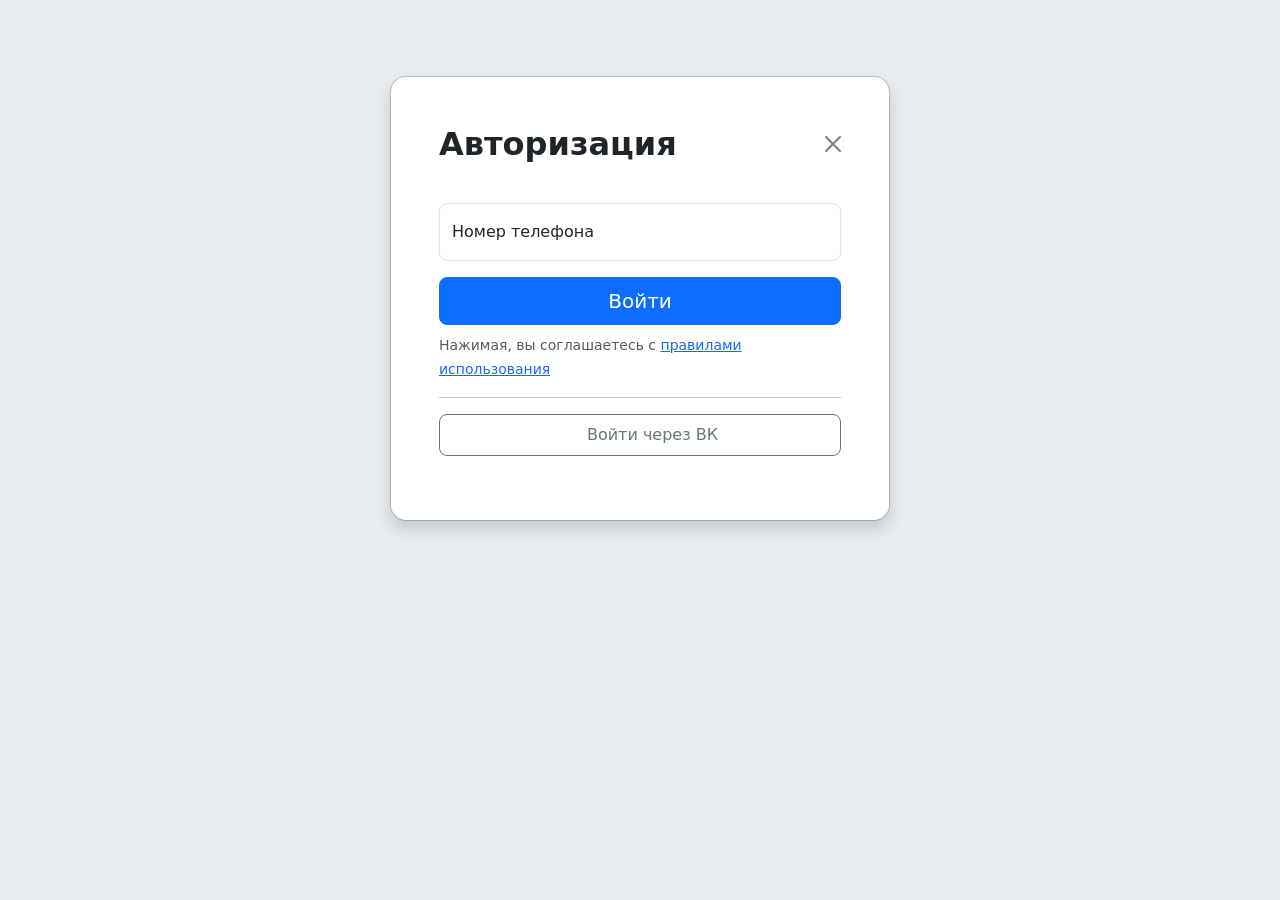
<file: templates/auth.html>
<!doctype html>
<html lang="ru">
    <head>
        <meta charset="utf-8">
        <meta name="viewport" content="width=device-width, initial-scale=1">
        <script src="https://cdn.jsdelivr.net/npm/bootstrap@5.3.3/dist/js/bootstrap.bundle.min.js"></script>
        <link href="https://cdn.jsdelivr.net/npm/bootstrap@5.3.3/dist/css/bootstrap.min.css" rel="stylesheet">

        <title>Авторизация | WISH</title>

        <!-- Перенос номера телефона из input во всплывающий блок -->
        <script>
        function myFunction(){
            let phone;
            phone = document.getElementById("PhoneInput").value;
            document.getElementById('paragraph').innerHTML = phone;
        }
        </script>
    </head>
    <body>
        <!-- Выбор способа авторизации, ввод номера телефона -->
        <div class="modal modal-sheet position-static vh-100 d-block bg-body-secondary p-4 py-md-5" tabindex="-1" role="dialog" id="modalSignin">
          <div class="modal-dialog" role="document">
            <div class="modal-content rounded-4 shadow">
              <div class="modal-header p-5 pb-4 border-bottom-0">
                <h1 class="fw-bold mb-0 fs-2">Авторизация</h1>
                <button type="button" class="btn-close" data-bs-dismiss="modal" aria-label="Close"></button>
              </div>
                <p id=checkNum"></p>

              <div class="modal-body p-5 pt-0">
                <form class="f">
                  <div class="form-floating mb-3">
                    <input type="tel" class="form-control rounded-3" id="PhoneInput" placeholder="Phone number input" />
                    <label for="PhoneInput">Номер телефона</label>
                  </div>
                  <button class="w-100 mb-2 btn btn-lg rounded-3 btn-primary" id="btnEnter" type="button" data-bs-toggle="modal" onclick="myFunction()" data-bs-target="#numberCheck">Войти</button>
                    <small class="text-body-secondary">Нажимая, вы соглашаетесь с <a href=""> правилами использования </a></small>
                  <hr class="my-6">

                  <button class="w-100 py-2 mb-3 btn btn-outline-secondary rounded-3" type="submit">
                    <svg class="bi me-1" width="16" height="16"><use xlink:href="#twitter"></use></svg>
                    Войти через ВК
                  </button>
                </form>
              </div>
            </div>
          </div>
        </div>

        <!-- Всплывающее окно для подтверждения номера телефона -->
        <div class="modal fade" id="numberCheck" tabindex="-1" aria-labelledby="exampleModalLabel" aria-hidden="true">
          <div class="modal-dialog">
            <div class="modal-content">
              <div class="modal-header">
                <h5 class="modal-title" id="exampleModalLabel">Это правильный номер телефона?</h5>
                <button type="button" class="btn-close" data-bs-dismiss="modal" aria-label="Close"></button>
              </div>
              <div class="modal-body"><p id="paragraph"></p></div>
              <div class="modal-footer">
                <button type="button" class="btn btn-secondary" data-bs-dismiss="modal">Нет, изменить</button>
                <button type="button" class="btn btn-primary" onclick="window.location.href='/phone_check';">Да</button>
              </div>
            </div>
          </div>
        </div>
    </body>
</html>
</file>
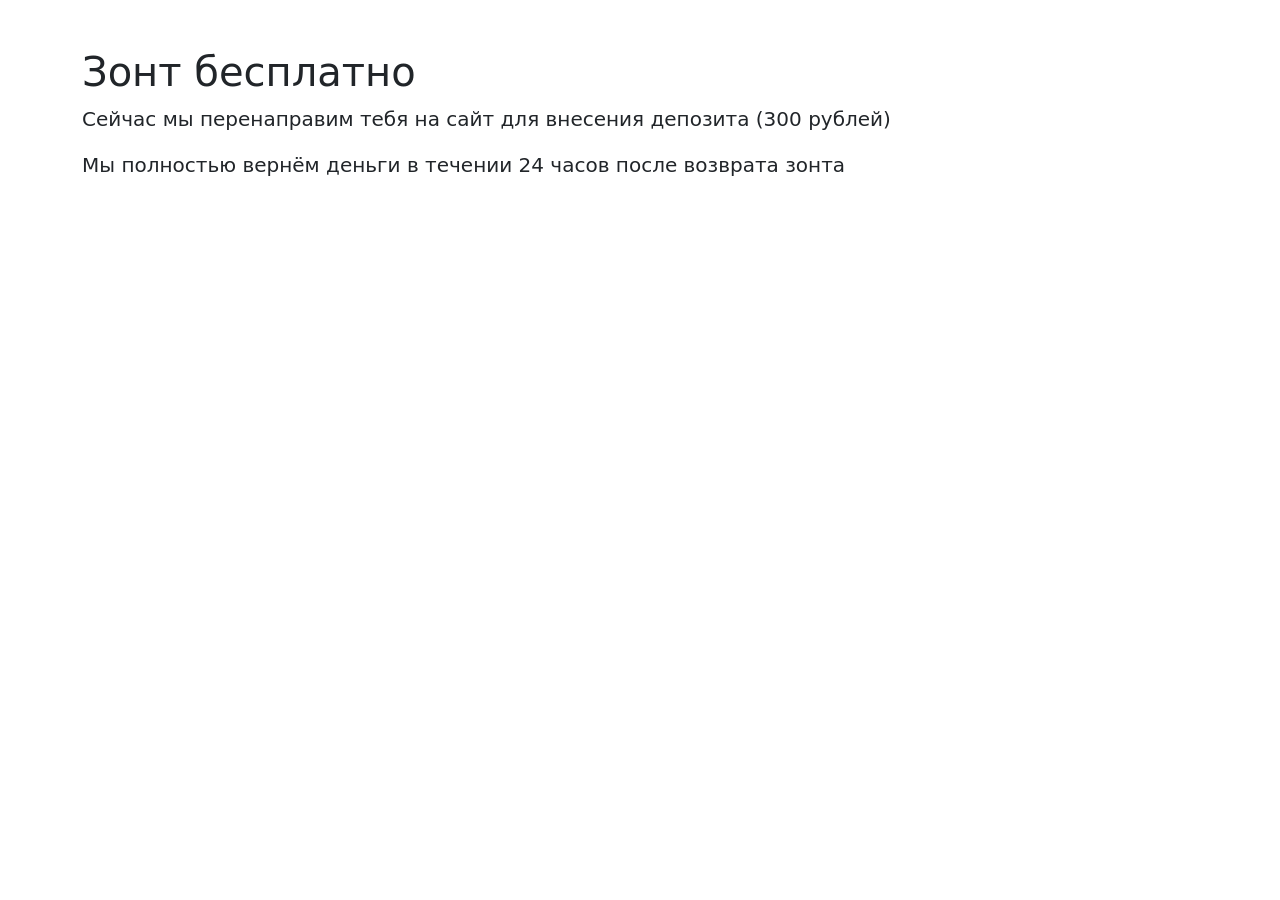
<file: templates/deposit_warning.html>
<!DOCTYPE html>
<html lang="ru">
<head>
  <meta charset="UTF-8">
  <meta name="viewport" content="width=device-width, initial-scale=1.0">
  <script src="https://cdn.jsdelivr.net/npm/bootstrap@5.3.3/dist/js/bootstrap.bundle.min.js"></script>
  <link href="https://cdn.jsdelivr.net/npm/bootstrap@5.3.3/dist/css/bootstrap.min.css" rel="stylesheet">

  <title> Взять зонт | Wish</title>

</head>
<body>
  <main class="flex-shrink-0">
  <div class="container">
    <h1 class="mt-5">Зонт бесплатно</h1>
    <p class="lead">Сейчас мы перенаправим тебя на сайт для внесения депозита (300 рублей)</p>
    <p class="lead"> Мы полностью вернём деньги в течении 24 часов после возврата зонта </p>
  </div>
</main>
</body>
</html>
</file>
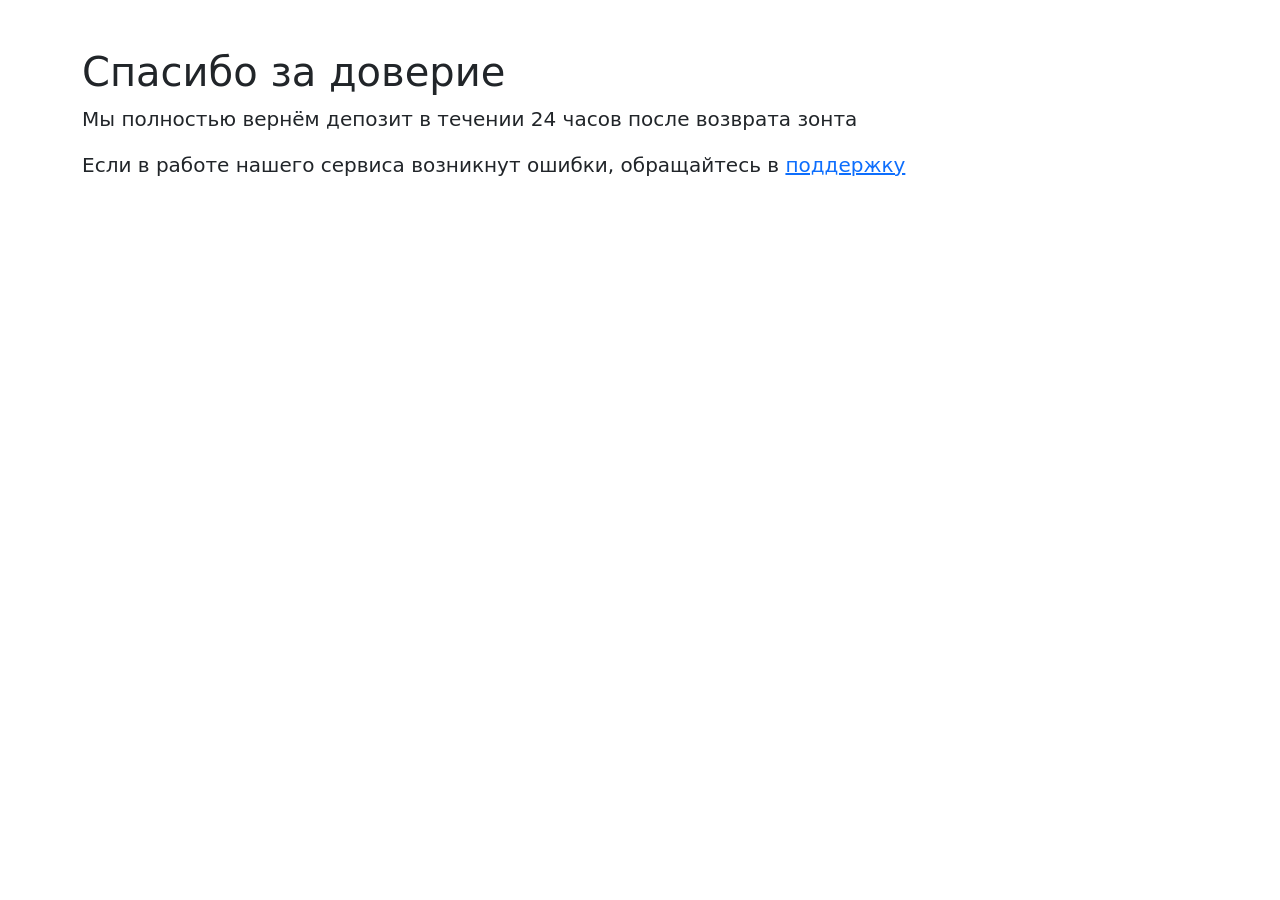
<file: templates/deposit_warning2.html>
<!DOCTYPE html>
<html lang="ru">
<head>
  <meta charset="UTF-8">
  <meta name="viewport" content="width=device-width, initial-scale=1.0">
  <script src="https://cdn.jsdelivr.net/npm/bootstrap@5.3.3/dist/js/bootstrap.bundle.min.js"></script>
  <link href="https://cdn.jsdelivr.net/npm/bootstrap@5.3.3/dist/css/bootstrap.min.css" rel="stylesheet">

  <title> Сдать зонт | Wish</title>

</head>
<body>
  <main class="flex-shrink-0">
  <div class="container">
    <h1 class="mt-5">Спасибо за доверие</h1>
    <p class="lead"> Мы полностью вернём депозит в течении 24 часов после возврата зонта </p>
    <p class="lead"> Если в работе нашего сервиса возникнут ошибки, обращайтесь в <a href="/"> поддержку </a> </p>
  </div>
</main>
</body>
</html>
</file>
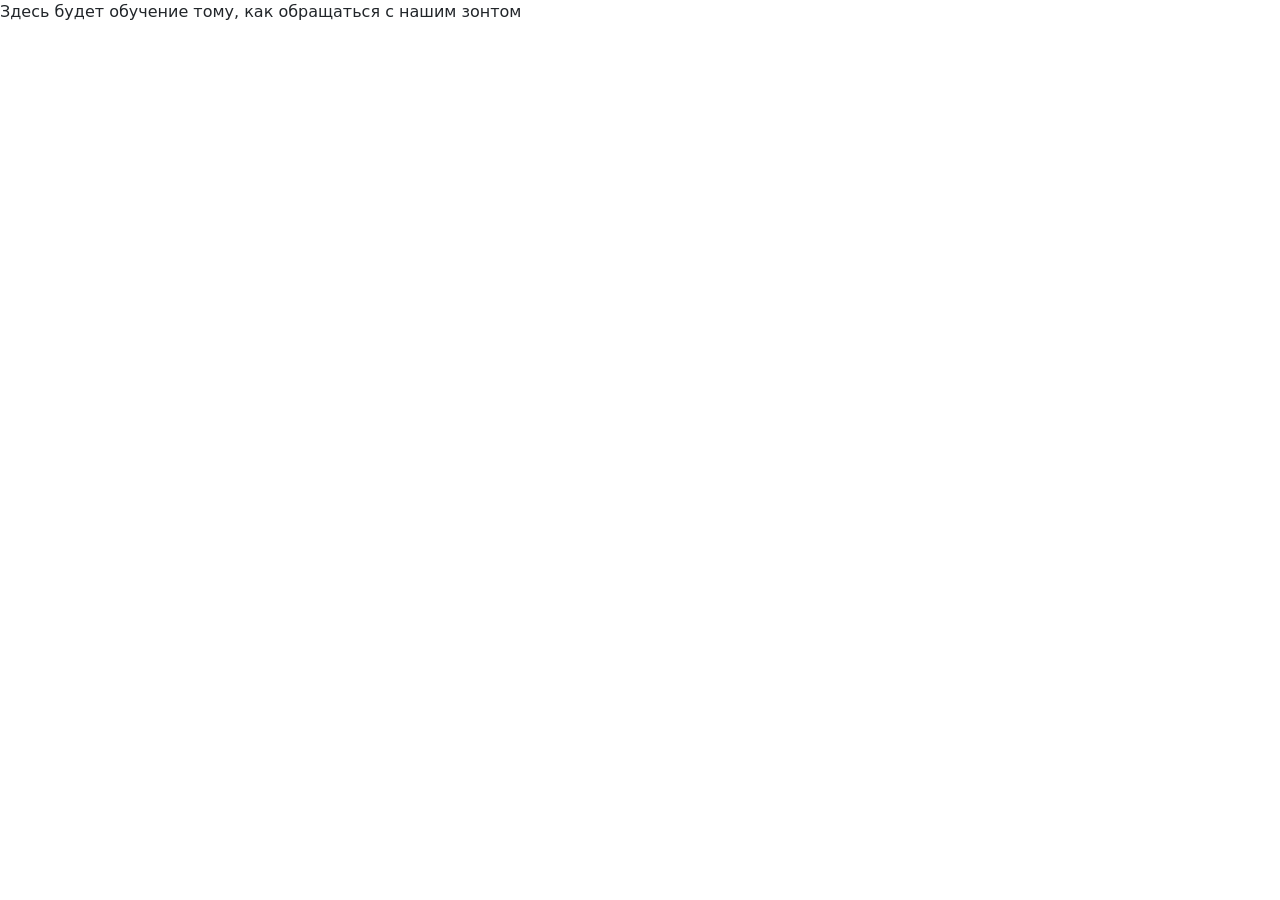
<file: templates/onboarding.html>
<!DOCTYPE html>
<html lang="ru">
<head>
  <meta charset="UTF-8">
  <meta name="viewport" content="width=device-width, initial-scale=1.0">
  <script src="https://cdn.jsdelivr.net/npm/bootstrap@5.3.3/dist/js/bootstrap.bundle.min.js"></script>
  <link href="https://cdn.jsdelivr.net/npm/bootstrap@5.3.3/dist/css/bootstrap.min.css" rel="stylesheet">
  <title>Warning | Wish</title>
</head>
<body>
  Здесь будет обучение тому, как обращаться с нашим зонтом
</body>
</html>
</file>
